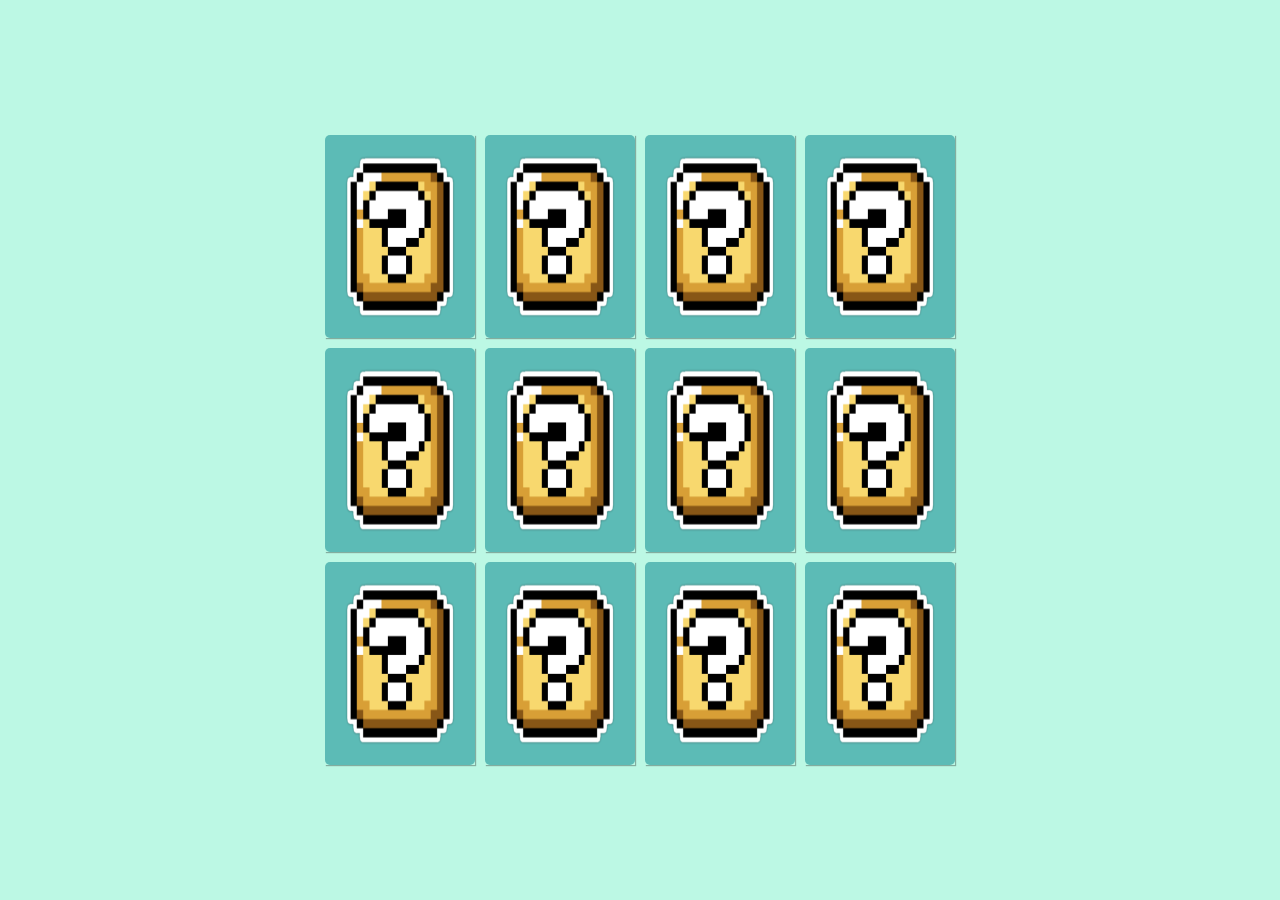
<file: TQI/jogo da memoria com js/index.html>
<!DOCTYPE html>
<html lang="en">
<head>
    <meta charset="UTF-8">
    <meta name="viewport" content="width=device-width, initial-scale=1.0">
    <link rel="stylesheet" href="./style.css">
    <title>Jogo da memória</title>
</head>
<body>
    <main class="memory-game">
        <div class="card" data-card="bowser">
            <img class="card-front" src="./imgs/bowser.jpg" alt="Face da carta">
            <img class="card-back" src="./imgs/box.png" alt="Verso da carta">
        </div>
        <div class="card" data-card="luigi">
            <img class="card-front" src="./imgs/luigi.png" alt="Face da carta">
            <img class="card-back" src="./imgs/box.png" alt="Verso da carta">
        </div>
        <div class="card" data-card="mario">
            <img class="card-front" src="./imgs/mario.png" alt="Face da carta">
            <img class="card-back" src="./imgs/box.png" alt="Verso da carta">
        </div>
        <div class="card" data-card="peach">
            <img class="card-front" src="./imgs/peach.png" alt="Face da carta">
            <img class="card-back" src="./imgs/box.png" alt="Verso da carta">
        </div>
        <div class="card" data-card="toad">
            <img class="card-front" src="./imgs/toad.png" alt="Face da carta">
            <img class="card-back" src="./imgs/box.png" alt="Verso da carta">
        </div>
        <div class="card" data-card="yoshi">
            <img class="card-front" src="./imgs/yoshi.png" alt="Face da carta">
            <img class="card-back" src="./imgs/box.png" alt="Verso da carta">
        </div>
        <div class="card" data-card="bowser">
            <img class="card-front" src="./imgs/bowser.jpg" alt="Face da carta">
            <img class="card-back" src="./imgs/box.png" alt="Verso da carta">
        </div>
        <div class="card" data-card="luigi">
            <img class="card-front" src="./imgs/luigi.png" alt="Face da carta">
            <img class="card-back" src="./imgs/box.png" alt="Verso da carta">
        </div>
        <div class="card" data-card="mario">
            <img class="card-front" src="./imgs/mario.png" alt="Face da carta">
            <img class="card-back" src="./imgs/box.png" alt="Verso da carta">
        </div>
        <div class="card" data-card="peach">
            <img class="card-front" src="./imgs/peach.png" alt="Face da carta">
            <img class="card-back" src="./imgs/box.png" alt="Verso da carta">
        </div>
        <div class="card" data-card="toad">
            <img class="card-front" src="./imgs/toad.png" alt="Face da carta">
            <img class="card-back" src="./imgs/box.png" alt="Verso da carta">
        </div>
        <div class="card" data-card="yoshi">
            <img class="card-front" src="./imgs/yoshi.png" alt="Face da carta">
            <img class="card-back" src="./imgs/box.png" alt="Verso da carta">
        </div>
    </main>
    <script src="./script.js"></script>
</body>
</html>
</file>
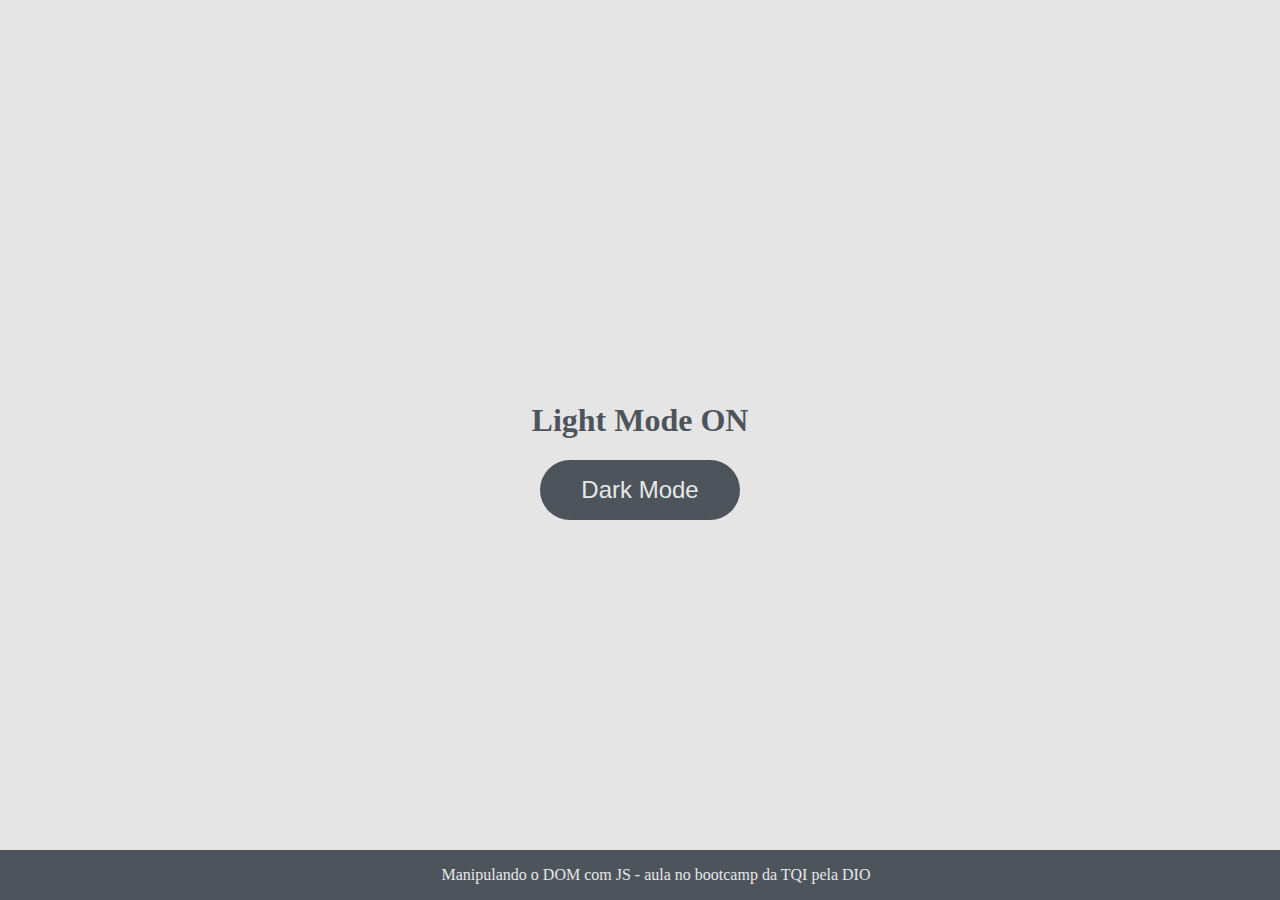
<file: TQI/manipulando o dom/index.html>
<!DOCTYPE html>
<html lang="pt">
    <head>
        <meta charset="utf-8" />
        <meta name="viewport" content="width=device-width, initial-scale=1.0" />
        <link rel="stylesheet" href="style.css" />
        <title> Light Mode & Dark mode </title>
    </head>
    <body>
        <main>
            <h1 id="page-title"> Light Mode ON </h1>
            <button aria-label="select-mode" id="mode-selector"> Dark Mode</button>
        </main>

        <footer> Manipulando o DOM com JS - aula no bootcamp da TQI pela DIO </footer>

        <script src="script.js"></script>
        
    </body>
</html>
</file>
<file: TQI/jogo da memoria com js/style.css>
* {
    padding: 0;
    margin: 0;
    box-sizing: border-box;
}

body {
    height: 100vh;
    display: flex;
    background-color: rgb(188, 248, 228);
}

.memory-game {
    height: 640px;
    width: 640px;
    margin: auto;
    display: flex;
    flex-wrap: wrap;
    perspective: 1000px; /* perspectiva do usuario no eixo z, quanto maior, maior o efeito da perspectiva */
}

.card {
    height: calc( 33.333% - 10px);
    width: calc(25% - 10px);
    margin: 5px;
    position: relative;
    box-shadow: 1px 1px 1px rgba(0,0,0,.3);
    cursor: pointer;
    transform: scale(1);
    transform-style: preserve-3d; /* adiciona perspectiva 3d, para que o elemento nao fique achatada no plano */
    transition: transform .9s; /* adiciona efeito de movimento ao flip do card */
}

.card:active{
    transform: scale(0.97);
    transition: transform .2s;
}

.card-front,
.card-back {
  width: 100%;
  height: 100%;
  padding: 20px;
  position: absolute;
  border-radius: 5px;
  background: rgb(92, 187, 182);
  backface-visibility: hidden;
  /* todo elemento tem uma frente e um verso (ao contrario, como um espelho.) essa propriedade retira o verso */
}

.card-front {
    transform: rotateY(180deg);
	/* antes, o verso aparecia transparente, pois ambas as imagens tem position absolute, ao girar no eixo Y, elas ficaram com os versos virados */
}

/* flip card animation */

.card.flip {
    transform: rotateY(180deg);
}
</file>
<file: TQI/manipulando o dom/style.css>
body {
	background-color: #e5e5e5;
	color: #4e545c;
	margin: 0;
	font-family: 'sans-serif';
}

body.dark-mode {
	background-color: #000021;
	color: #e5e8e8;
}

main {
	height: 100vh;
	width: 100%;
	display: flex;
	flex-direction: column;
	align-items: center;
	justify-content: center;
}

footer {
	width: 100%;
	background-color: #4e545c;
	padding: 16px;
	color: #e5e8e8;
	position: fixed;
	bottom: 0;
	text-align: center;
	font-weight: 400;
}

footer.dark-mode {
	background-color: #8d9797;
	color: #000021;
}

button {
	border-radius: 40px;
	font-size: 1.5rem;
	height: 60px;
	width: 200px;
	border: none;
	background-color: #4e545c;
	color: #e5e8e8;
	transition: all 0.5s linear;
}

button:hover {
	background-color: #000021;
}

button.dark-mode {
	background-color: #e5e8e8;
	color: #4e545c;
}

button.dark-mode:hover {
	background-color: #4e545c;
	color: #e5e8e8;
}
</file>
